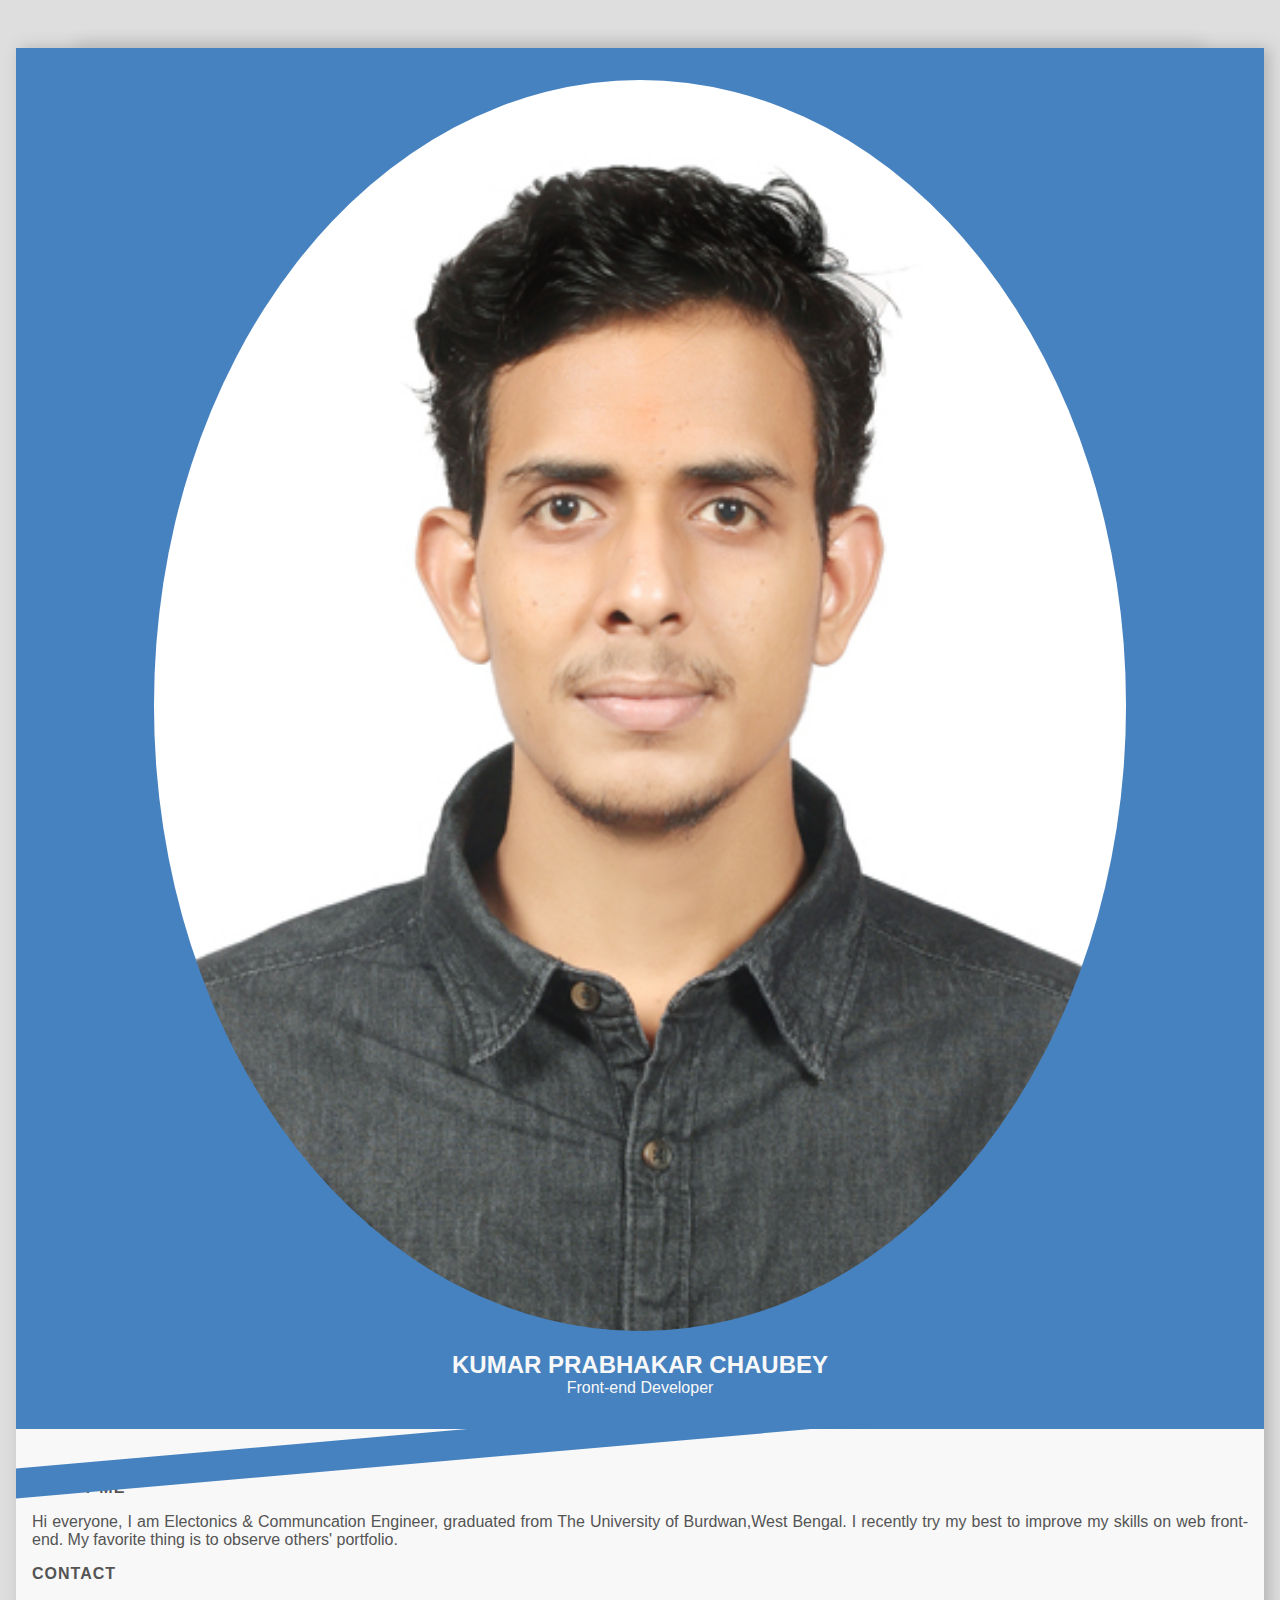
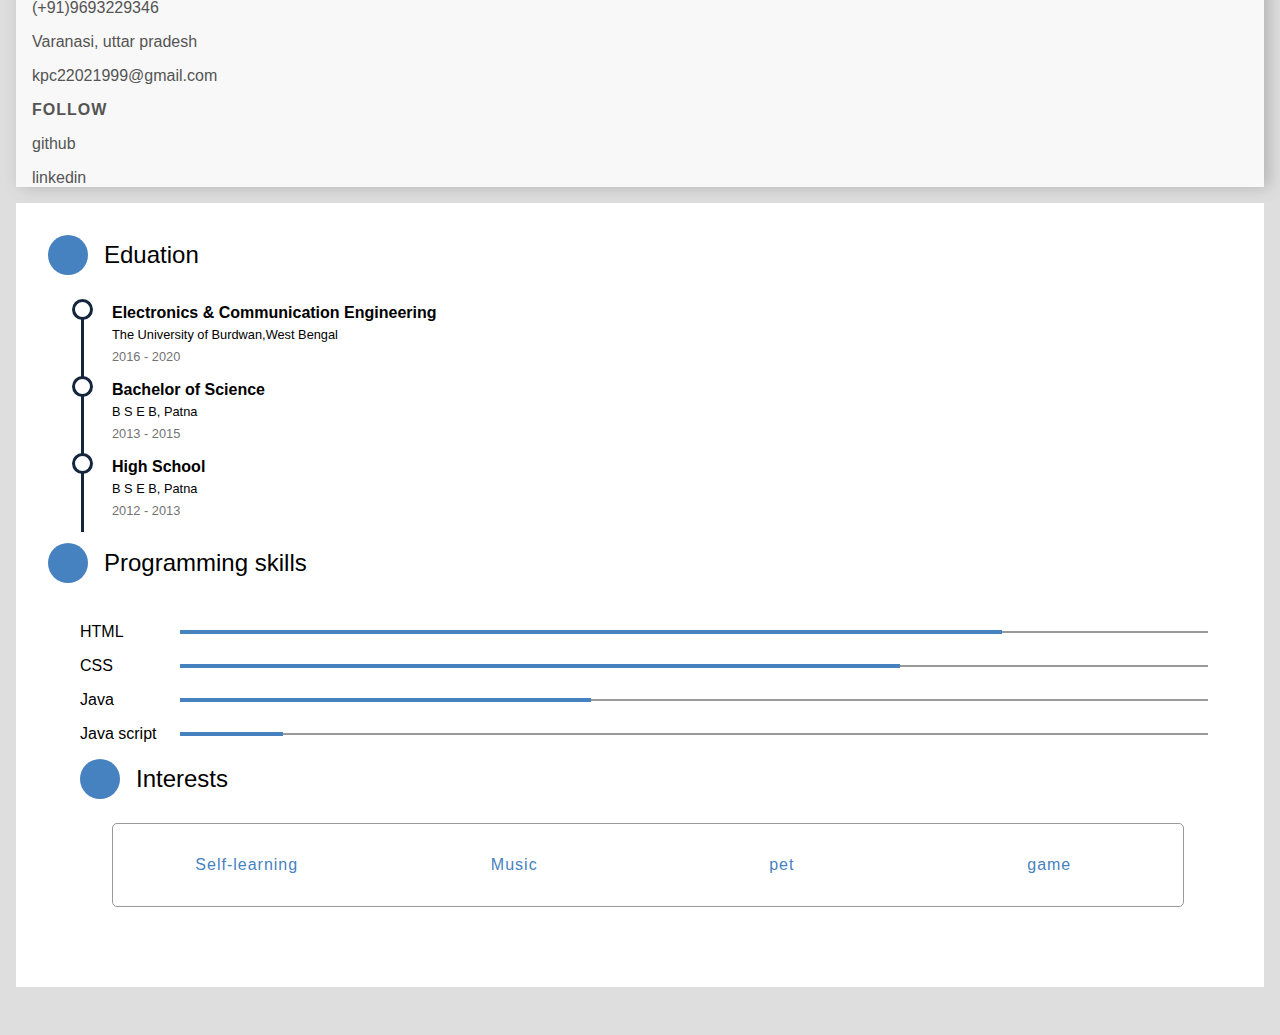
<file: index.html>
<!DOCTYPE html>
<html lang="en">
<head>
    <meta charset="UTF-8">
    <meta http-equiv="X-UA-Compatible" content="IE=edge">
    <meta name="viewport" content="width=device-width, initial-scale=1.0">
    <title>Document</title>
    <link rel="stylesheet" href="file.css">
</head>
<body>
    
</body>
</html>
<div class="wrapper"></div>
    <div class="intro">
      <div class="profile">
        <div class="photo">
          <img src="IMG_9960.jpg">
        </div>
        <div class="bio">
          <h1 class="name">KUMAR PRABHAKAR CHAUBEY</h1>
          <p class="profession">Front-end Developer</p>
        </div>
      </div>
      <div class="intro-section about">
        <h1 class="title">about me</h1>
        <p class="paragraph">
          Hi everyone, I am Electonics & Communcation Engineer, graduated from The University of Burdwan,West Bengal. I recently try my
          best to improve my skills on web front-end. My favorite thing is to observe others' portfolio.
        </p>
      </div>
      <div class="intro-section contact">
        <h1 class="title">Contact</h1>
        <div class="info-section">
          <i class="fas fa-phone"></i>
          <span>(+91)9693229346</span>
        </div>
        <div class="info-section">
          <i class="fas fa-map-marker-alt"></i>
          <span>Varanasi, uttar pradesh</span>
        </div>
        <div class="info-section">
          <i class="fas fa-paper-plane"></i>
          <span>kpc22021999@gmail.com</span>
        </div>

      </div>
      <div class="intro-section follow">
        <h1 class="title">Follow</h1>
        <div class="info-section link">
          <i class="fab fa-github"></i>
          <a target="_blank" rel="author" href="https://github.com/Prabhakr95">
            <span>github</span>
          </a>
        </div>
        <div class="info-section link">
          <i class="fa fa-linkedin"></i>
          <a target="_blank" rel="author" href="www.linkedin.com/in/chaubeyji">
            <span>linkedin</span>
          </a>
        </div>
    
        </div>
      </div>
    </div>
    <div class="detail">
      <div class="detail-section edu">
        <div class="detail-title">
          <div class="title-icon">
            <i class="fas fa-user-graduate"></i>
          </div>
          <span>Eduation</span>
        </div>
        <div class="detail-content">
          <div class="timeline-block">
            <h1>Electronics & Communication Engineering</h1>
            <p>The University of Burdwan,West Bengal</p>
            <time>2016 - 2020</time>
          </div>
          <div class="timeline-block">
            <h1>Bachelor of Science</h1>
            <p>B S E B, Patna</p>
            <time>2013 - 2015</time>
          </div>

          <div class="timeline-block">
            <h1>High School</h1>
            <p>B S E B, Patna</p>
            <time>2012 - 2013</time>
          </div>
        </div>
      <div class="detail-section pg-skill">
        <div class="detail-title">
          <div class="title-icon">
            <i class="fas fa-laptop-code"></i>
          </div>
        
          <span>Programming skills</span>
        </div>
        <div class="detail-content">
          <ul class="pg-list">
            <li>
              <span>HTML</span>
              <div class="sb-skeleton">
                <div class="skillbar" style="--pgbar-length: 80%"></div>
              </div>
            </li>
            <li>
              <span>CSS</span>
              <div class="sb-skeleton">
                <div class="skillbar" style="--pgbar-length: 70%"></div>
              </div>
            </li>
            <li>
              <span>Java</span>
              <div class="sb-skeleton">
                <div class="skillbar" style="--pgbar-length: 40%"></div>
              </div>
            </li>
            <li>
              <span>Java script </span>
              <div class="sb-skeleton">
                <div class="skillbar" style="--pgbar-length: 10%"></div>
              </div>
             </ul>
      <div class="detail-section interests">
        <div class="detail-title">
          <div class="title-icon">
             </div>
          <span>Interests</span>
        </div>
        <div class="detail-content">
          <div class="outer-frame">
            <ul class="favor-list">
              <li> <span>Self-learning</span></li>
              <li><span>Music</span></li>
              <li><span>pet</span></li>
               <li> <span>game</span> </li>
            </ul>
          </div>
        </div>
      </div>
    </div>
  </div>
</file>
<file: file.css>
:root {
	--color-gray-light-1: #f8f8f8;
	--color-gray-light-2: #e9e9e9;
	--color-gray-light-3: #dedede;
	--color-gray-dark-1: #545454;
	--color-gray-dark-2: #737373;
	--color-gray-dark-3: #9a9a9a;
	--color-blue-dark-1: #00387f;
	--color-tiffany: #00a6a6;
	--profile-theme: #4682bf;
	--timeline-circle-theme: #14253e;
	
	--pgbar-length: 100%;

	--MATH-PI: 3.1415px;
	--percent: 100;
}

html {
	font-size: 100%;
    font-family: 'PT Sans', sans-serif;


}

* {
	box-sizing: border-box;
}

body {
	margin: 0;
	padding: 3rem 1rem;
	min-height: 100vh;
	background-color: var(--color-gray-light-3);
}

.wrapper {
	margin: 0 auto;
	max-width: 70rem;
	background-color: var(--color-gray-light-2);
	display: flex;
	box-shadow: 0px 0px 15px 4px #b3b3b3;
}

.intro {
	flex: 0 0 250px;
	background-color: var(--color-gray-light-1);
	box-shadow: 5px 0px 15px 0px #b3b3b3;
	z-index: 5;
}
.profile {
	position: relative;
	background-color: var(--profile-theme);
	padding: 2rem 1rem;
	margin-bottom: 50px;
	text-align: center;
	user-select: none;
}
.profile::after {
	content: " ";
	position: absolute;
	left: 0;
	bottom: -15px;
	width: 100%;
	height: 30px;
	background-color: var(--profile-theme);
	transform: skewY(-5deg);
}
.photo img {
	width: 80%;
	border-radius: 50%;
}
.bio .name {
	font-size: 1.5rem;
	text-align: center;
	color: var(--color-gray-light-1);
	margin: 0;
	margin-top: 1rem;
}
.bio .profession {
	font-size: 1rem;
	text-align: center;
	color: var(--color-gray-light-1);
	margin: 0;
}

.intro-section {
	padding: 0 1rem;
	color: var(--color-gray-dark-1);
}
.intro-section .title {
	font-size: 1rem;
	font-weight: bold;
	text-transform: uppercase;
	letter-spacing: 1px;
}
.about .paragraph {
	text-align: justify;
}
.info-section {
	margin: 1rem 0;
}
.info-section span {
	position: relative;
	transition: all 0.3s;
}
.info-section i {
	color: var(--profile-theme);
	width: 20px;
	height: 20px;
}

.link a {
	text-decoration: none;
	color: inherit;
}

.link span::after {
	position: absolute;
	content: '';
	left: 50%;
	bottom: -3px;
	width: 0;
	height: 2px;
	background-color: var(--profile-theme);
	transition: width 0.3s;
	/*transition-timing-function: cubic-bezier(.64,.51,.16,.86);*/
	transition-timing-function: cubic-bezier(.92,.57,.33,1.02);
	transform: translate(-50%, 0);
}

.link span:hover {
	color: var(--profile-theme);
}
.link span:hover::after {
	width: 100%;
}

/* Detail section overall setting*/
.detail {
	flex: 1 0 0;
	background-color: white;
	padding: 2rem;
}
.detail:hover > .detail-section:not(:hover) {
	opacity: 0.3;
}
.detail-section {
	transition: all 0.3s;
}
.detail-section:not(:last-of-type) {
	padding-bottom: 1rem;
}
.detail-title {
	display: flex;
	align-items: center;
}
.detail-section > .detail-content {
	padding: 1.5rem;
	padding-left: 2rem;
	user-select: none;
}
.detail-section.edu > .detail-content {
	padding-left: calc(1.5rem + 10px);
}
.title-icon + span {
	font-size: 1.5rem;
	transition: all 0.3s;
}
.title-icon {
	display: inline-flex;
	justify-content: center;
	align-items: center;
	padding: 1rem;
	margin-right: 1rem;
	width: 2.5rem;
	height: 2.5rem;
	background-color: var(--profile-theme);
	border-radius: 50%;
	transition: all 0.3s;
}
.title-icon i {
	color: white;
	line-height: 1rem;
	font-size: 1rem;
	text-align: center;
}
.detail-section:hover .title-icon {
	transform: scale(1.5);
	margin-right: 1.5rem;
}
.detail-section:hover .title-icon + span {
	letter-spacing: 1.5px;
}

/* time line block  education section */
.timeline-block {
	position: relative;
	padding-left: 30px;
}
.timeline-block:not(:last-of-type) {
	margin-bottom: 1rem;	
}
.timeline-block h1 {
	font-size: 1rem;
	margin: 5px 0;
	transition: all 0.3s;
}
.timeline-block p {
	font-size: 0.8rem;
	margin: 5px 0;
}
.timeline-block time {
	font-size: 0.8rem;
	color: var(--color-gray-dark-2);
}
.timeline-block::before {
	position: absolute;
	content: '';
	width: 15px;
	height: 15px;
	background-color: white;
	border: 3px solid var(--timeline-circle-theme);
	border-radius: 50%;
	left: -10px;
	top: -5px;
}
.timeline-block::after {
	position: absolute;
	content: '';
	width: 3px;
	height: 100%;
	background-color: var(--timeline-circle-theme);
	left: -1px;
	top: 13px;
}
.timeline-block:hover h1 {
	color: var(--color-tiffany);
}
.timeline-block:hover::before {
	animation: circle 1.2s infinite;
}

/* Programming skills section */
.pg-list, .tool-list, .favor-list {
	padding: 0;
	list-style: none;
}
.pg-list > li {	
	margin: 1rem 0;
	display: flex;
	align-items: center;
}
.sb-skeleton {
	position: relative;
	flex: 1 0 auto;
	height: 2px;
	background-color: var(--color-gray-dark-3);
}
.pg-list > li > span {
	flex: 0 0 100px;
}
.sb-skeleton > .skillbar {
	position: absolute;
	left: 0;
	top: -1px;
	width: var(--pgbar-length);
	height: 4px;
	background-color: var(--profile-theme);
}
.tool-list {
	list-style: none;
	display: flex;
	justify-content: space-between;
}

/* Interests Section */
.outer-frame {
	border: 1px solid var(--color-gray-dark-3);
	border-radius: 5px;
}
.favor-list {
	display: flex;
	flex-wrap: wrap;
	align-items: center;
	align-content: center;
}
.favor-list > li {
	display: flex;
	flex: 1 0 0;
	align-items: center;
	justify-content: baseline;
	flex-direction: column;
	color: var(--profile-theme);
	padding: 1rem 0;
	transition: all 0.3s;
}
.favor-list > li > i {
	display: inline-flex;
	justify-content: center;
	align-items: center;
	font-size: 40px;
	width: 50px;
	height: 50px;
}
.favor-list > li:hover {
	transform: scale(1.2);
	color: var(--color-tiffany);
}
.favor-list > li > span {
	letter-spacing: 1px;
}

@keyframes circle {
  0% {
    box-shadow: 0 0 0 0px rgba(51, 52, 57, 1);
  }
  100% {
    box-shadow: 0 0 0 6px rgba(51, 52, 57, 0);
  }
}

@media (max-width: 1024px) {
	html {
		font-size: 90%;
	}
	.wrapper {
		flex-direction: column;
	}
	.intro, .detail {
		flex: 0 0 100%;
		box-shadow: none;
	}
	.intro-section {
		padding: 0 2rem;
	}
	.profile {
		margin-bottom: 1rem;
	}
	.profile::after {
		display: none;
	}
	.photo img {
		width: 100px;
		height: 100px;
	}
}

@media (max-width: 768px) {
	html {
		font-size: 80%;
	}
	.tool-list {
		flex-wrap: wrap;
	}
	.tool-list > li {
		flex: 0 0 33.33%;
	}
	.favor-list > li {
		flex: 0 0 33.3333%;
	}
}
@media (max-width: 500px) {
	html {
		font-size: 70%;
	}
}
</file>
